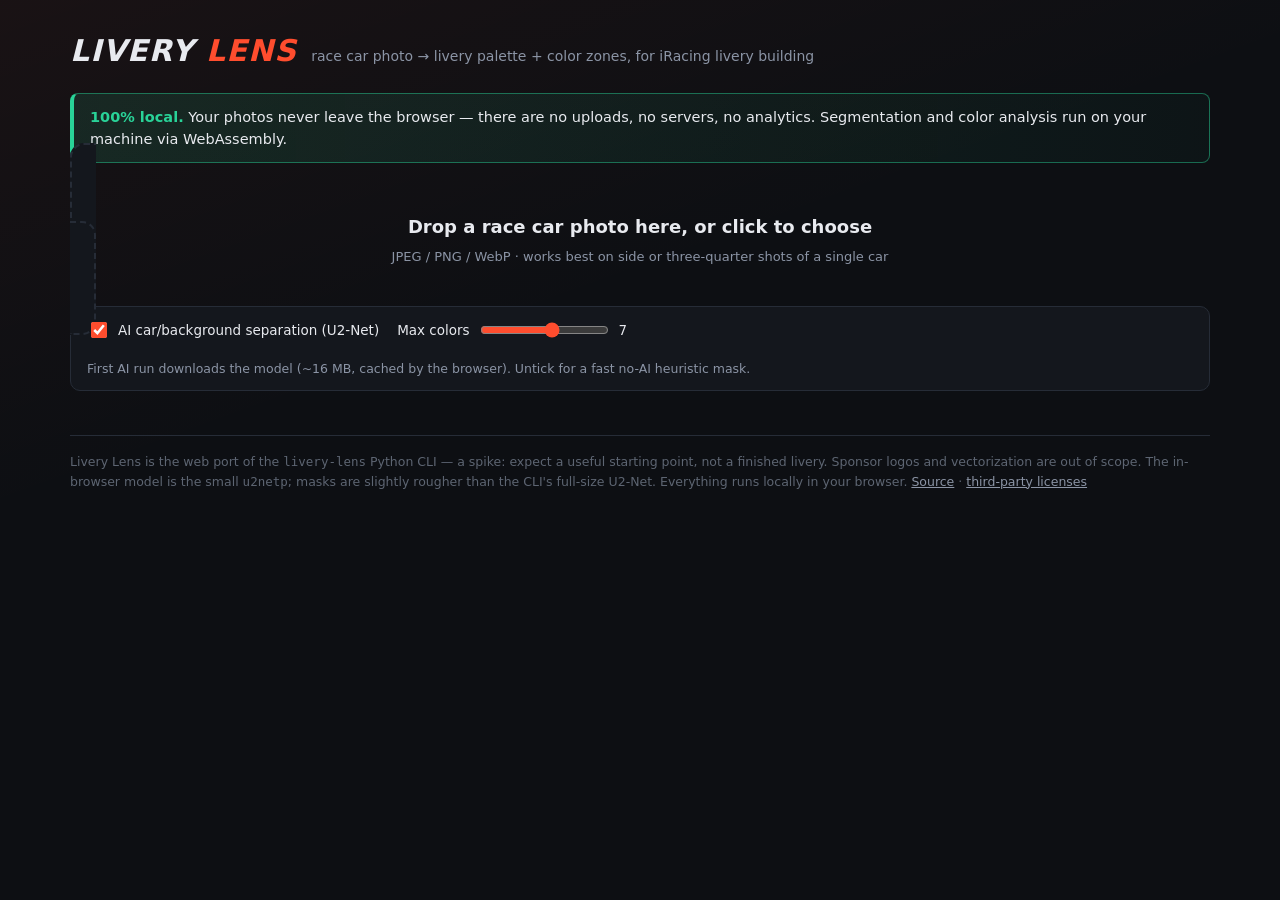
<file: docs/index.html>
<!doctype html>
<html lang="en">
<head>
<meta charset="utf-8">
<meta name="viewport" content="width=device-width, initial-scale=1">
<title>Livery Lens — extract a livery palette from a race car photo</title>
<meta name="description" content="Extract the livery palette and color zones from a photo of a real race car — entirely in your browser. Nothing is uploaded.">
<link rel="stylesheet" href="css/style.css">
<link rel="icon" href="data:image/svg+xml,%3Csvg xmlns='http://www.w3.org/2000/svg' viewBox='0 0 16 16'%3E%3Crect width='16' height='7' fill='%23ff4d2e'/%3E%3Crect y='7' width='16' height='5' fill='%23e8eaef'/%3E%3Crect y='12' width='16' height='4' fill='%230d0f13'/%3E%3C/svg%3E">
</head>
<body>
<div class="wrap">
  <header>
    <h1>Livery<span class="lens">&nbsp;Lens</span></h1>
    <span class="tagline">race car photo &rarr; livery palette + color zones, for iRacing livery building</span>
  </header>

  <div class="privacy">
    <b>100% local.</b> Your photos never leave the browser — there are no
    uploads, no servers, no analytics. Segmentation and color analysis run
    on your machine via WebAssembly.
  </div>

  <label class="drop" id="drop">
    <div class="big">Drop a race car photo here, or click to choose</div>
    <div class="hint">JPEG / PNG / WebP &middot; works best on side or three-quarter shots of a single car</div>
    <input type="file" id="file" accept="image/*">
  </label>

  <div class="controls">
    <label title="U2-Net (u2netp) salient-object segmentation via onnxruntime WASM">
      <input type="checkbox" id="useAI" checked>
      AI car/background separation (U2-Net)
    </label>
    <label>
      Max colors
      <input type="range" id="kColors" min="3" max="10" value="7">
      <span class="kval" id="kVal">7</span>
    </label>
    <span class="note">First AI run downloads the model (~16&nbsp;MB, cached by the browser). Untick for a fast no-AI heuristic mask.</span>
  </div>

  <div id="status">
    <div class="stage"><div class="spinner"></div><span id="stageText">Working&hellip;</span></div>
    <div class="bar" id="bar"><div id="barFill"></div></div>
    <div class="warn" id="warn"></div>
  </div>

  <div id="results">
    <div class="grid">
      <div class="card"><h2>Original</h2><canvas id="cvOriginal"></canvas></div>
      <div class="card"><h2>Detected car mask</h2><canvas id="cvMask"></canvas></div>
      <div class="card"><h2>Zone map (posterized)</h2><canvas id="cvZones"></canvas></div>
      <div class="card">
        <h2>Palette</h2>
        <div id="swatches"></div>
        <h2 style="margin-top:18px">Zone regions</h2>
        <div id="zoneStats"></div>
      </div>
    </div>
    <div class="downloads">
      <button class="btn primary" id="dlClearcoat">Download clearcoat_starter.json</button>
      <button class="btn" id="dlPalette">Download palette.json</button>
      <button class="btn" id="dlZones">Download zones.png</button>
    </div>
    <div class="meta" id="meta"></div>
  </div>

  <footer>
    Livery Lens is the web port of the <code>livery-lens</code> Python CLI —
    a spike: expect a useful starting point, not a finished livery. Sponsor
    logos and vectorization are out of scope. The in-browser model is the
    small <code>u2netp</code>; masks are slightly rougher than the CLI's
    full-size U2-Net. Everything runs locally in your browser.
    <a href="https://github.com/OblivionsPeak/livery-lens">Source</a> &middot;
    <a href="THIRD_PARTY.md">third-party licenses</a>
  </footer>
</div>

<script src="vendor/ort.wasm.min.js"></script>
<script type="module" src="js/app.js"></script>
</body>
</html>
</file>
<file: docs/css/style.css>
/* livery-lens web — dark motorsport aesthetic */
:root {
  --bg: #0d0f13;
  --panel: #14171d;
  --panel-2: #1b1f27;
  --edge: #262c37;
  --text: #e8eaef;
  --muted: #8b94a5;
  --accent: #ff4d2e;      /* race orange-red */
  --accent-2: #29d398;    /* pit-lane green */
  --mono: ui-monospace, SFMono-Regular, Menlo, Consolas, monospace;
}
* { box-sizing: border-box; }
html, body { margin: 0; padding: 0; }
body {
  background:
    linear-gradient(160deg, rgba(255, 77, 46, 0.05), transparent 38%),
    var(--bg);
  color: var(--text);
  font: 15px/1.55 system-ui, -apple-system, "Segoe UI", sans-serif;
  min-height: 100vh;
}
.wrap { max-width: 1180px; margin: 0 auto; padding: 28px 20px 64px; }

/* header */
header { display: flex; flex-wrap: wrap; align-items: baseline; gap: 14px; }
h1 {
  font-size: 30px; margin: 0; letter-spacing: 0.04em;
  font-weight: 800; text-transform: uppercase; font-style: italic;
}
h1 .lens { color: var(--accent); }
.tagline { color: var(--muted); font-size: 14px; }
.privacy {
  margin: 18px 0 26px; padding: 12px 16px;
  background: linear-gradient(90deg, rgba(41, 211, 152, 0.12), rgba(41, 211, 152, 0.03));
  border: 1px solid rgba(41, 211, 152, 0.45);
  border-left: 4px solid var(--accent-2);
  border-radius: 8px; font-size: 14.5px;
}
.privacy b { color: var(--accent-2); }

/* drop zone */
.drop {
  border: 2px dashed var(--edge); border-radius: 14px;
  background: var(--panel);
  padding: 46px 24px; text-align: center; cursor: pointer;
  transition: border-color 0.15s, background 0.15s;
}
.drop:hover, .drop.hover { border-color: var(--accent); background: var(--panel-2); }
.drop .big { font-size: 18px; font-weight: 600; }
.drop .hint { color: var(--muted); font-size: 13px; margin-top: 6px; }
.drop input { display: none; }

/* controls */
.controls {
  display: flex; flex-wrap: wrap; gap: 18px; align-items: center;
  margin: 16px 0 8px; padding: 12px 16px;
  background: var(--panel); border: 1px solid var(--edge); border-radius: 10px;
  font-size: 13.5px;
}
.controls label { display: flex; gap: 8px; align-items: center; cursor: pointer; }
.controls .note { color: var(--muted); font-size: 12.5px; }
.controls input[type="checkbox"] { accent-color: var(--accent); width: 16px; height: 16px; }
.controls input[type="range"] { accent-color: var(--accent); }
.controls .kval { font-family: var(--mono); min-width: 1.2em; display: inline-block; }

/* progress */
#status { margin: 18px 0; display: none; }
#status.active { display: block; }
.stage { display: flex; align-items: center; gap: 10px; color: var(--muted); font-size: 14px; }
.stage .spinner {
  width: 15px; height: 15px; border-radius: 50%;
  border: 2px solid var(--edge); border-top-color: var(--accent);
  animation: spin 0.8s linear infinite;
}
@keyframes spin { to { transform: rotate(360deg); } }
.bar { height: 6px; background: var(--panel-2); border-radius: 3px; margin-top: 10px; overflow: hidden; display: none; }
.bar.active { display: block; }
.bar > div { height: 100%; width: 0%; background: linear-gradient(90deg, var(--accent), #ff8a5e); transition: width 0.15s; }
.warn {
  margin-top: 10px; padding: 8px 12px; border-radius: 8px; font-size: 13px;
  background: rgba(255, 178, 46, 0.1); border: 1px solid rgba(255, 178, 46, 0.4); color: #ffcf7d;
  display: none;
}
.warn.active { display: block; }

/* results */
#results { display: none; }
#results.active { display: block; }
.grid {
  display: grid; grid-template-columns: repeat(auto-fit, minmax(330px, 1fr));
  gap: 18px; margin-top: 22px;
}
.card {
  background: var(--panel); border: 1px solid var(--edge); border-radius: 12px;
  padding: 14px 16px 16px; min-width: 0;
}
.card h2 {
  font-size: 12.5px; margin: 0 0 10px; color: var(--muted);
  text-transform: uppercase; letter-spacing: 0.1em; font-weight: 700;
}
.card canvas, .card img { width: 100%; height: auto; border-radius: 8px; display: block; }

/* palette swatches */
.sw {
  display: flex; align-items: center; gap: 12px; padding: 8px 12px;
  background: var(--panel-2); border-radius: 8px; margin: 6px 0;
  cursor: pointer; border: 1px solid transparent;
  transition: border-color 0.12s;
}
.sw:hover { border-color: var(--accent); }
.sw .chip { width: 46px; height: 30px; border-radius: 6px; border: 1px solid #333; flex: none; }
.sw code { font: 13.5px var(--mono); }
.sw .cov { color: var(--muted); font-size: 13px; margin-left: auto; }
.sw .copied { color: var(--accent-2); font-size: 12px; }
.role {
  font-size: 10.5px; padding: 2px 9px; border-radius: 99px;
  text-transform: uppercase; letter-spacing: 0.06em; font-weight: 700;
}
.role.base { background: #2d4a7a; }
.role.accent { background: #7a4a2d; }
.role.detail { background: #3a3f4a; }

/* zone stats */
.zonestat { font-size: 13px; color: var(--muted); margin: 4px 0; display: flex; gap: 8px; align-items: center; }
.zonestat .dot { width: 12px; height: 12px; border-radius: 3px; border: 1px solid #333; flex: none; }

/* downloads */
.downloads { display: flex; flex-wrap: wrap; gap: 10px; margin-top: 22px; }
.btn {
  background: var(--panel-2); color: var(--text);
  border: 1px solid var(--edge); border-radius: 8px;
  padding: 9px 16px; font-size: 13.5px; cursor: pointer; font-weight: 600;
  transition: border-color 0.12s, background 0.12s;
}
.btn:hover { border-color: var(--accent); }
.btn.primary { background: var(--accent); border-color: var(--accent); color: #fff; }
.btn.primary:hover { background: #e8401f; }

.meta { color: var(--muted); font-size: 13px; margin-top: 14px; }
footer { margin-top: 44px; color: #5d6572; font-size: 12.5px; border-top: 1px solid var(--edge); padding-top: 16px; }
footer a { color: var(--muted); }
</file>
